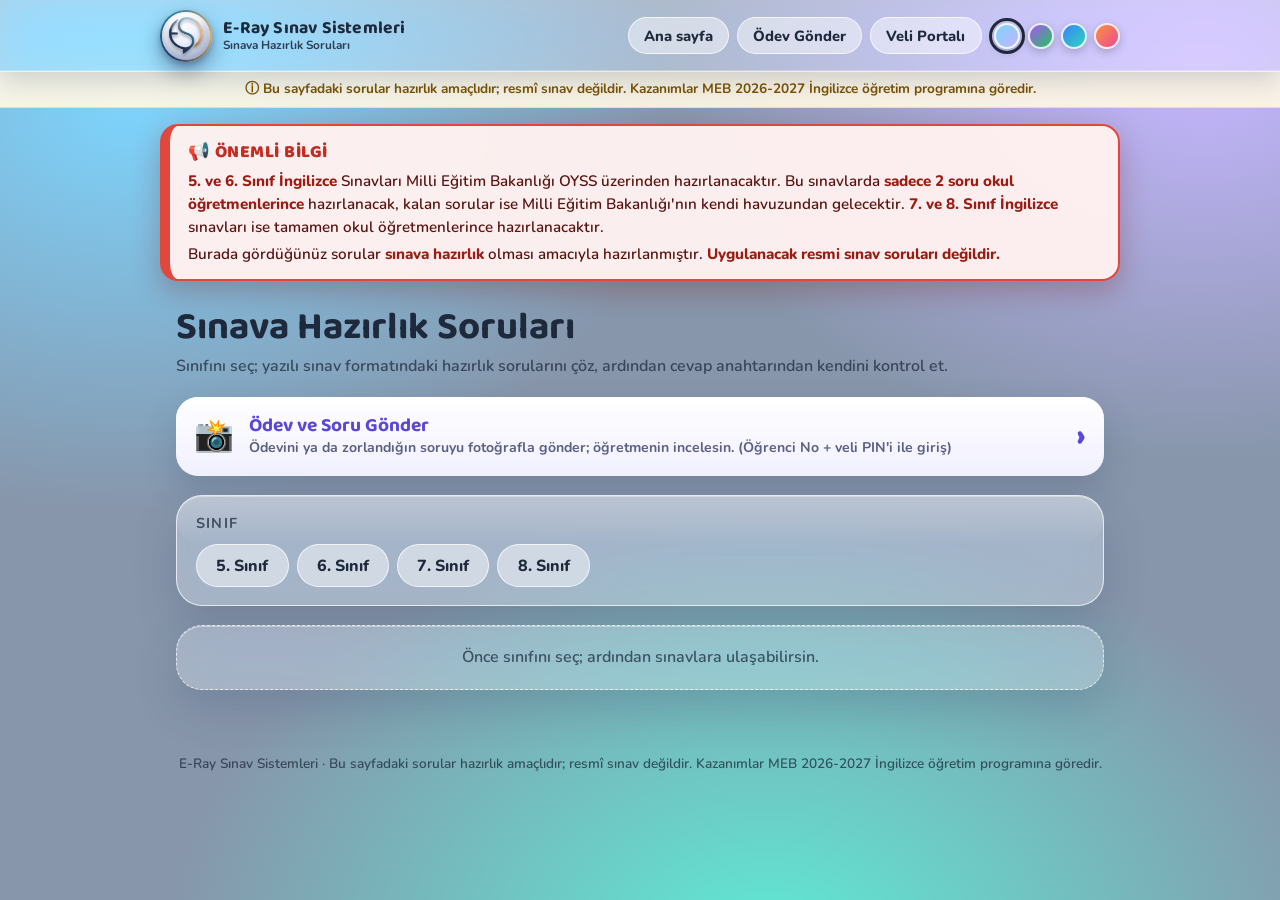
<file: index.html>
<!doctype html>
<html lang="tr">
<head>
<meta charset="utf-8">
<meta name="viewport" content="width=device-width, initial-scale=1">
<title>Sınava Hazırlık Soruları — İngilizce</title>
<meta name="description" content="5, 6, 7 ve 8. sınıf İngilizce yazılı sınavlarına hazırlık soruları ve ayrıntılı cevap anahtarları.">
<meta name="theme-color" content="#8796ab">
<script>try { var t = localStorage.getItem('hazirlik-ton'); if (t === 'aurora' || t === 'ocean' || t === 'sunset') document.documentElement.setAttribute('data-ton', t); } catch (e) {}</script>
<link rel="icon" type="image/png" href="img/favicon.png">
<link rel="apple-touch-icon" href="img/apple-touch-icon.png">
<link rel="stylesheet" href="fonts/fonts.css">
<link rel="stylesheet" href="kagit.css?v=1795425696">
<link rel="stylesheet" href="site.css?v=1795425696">
</head>
<body>
<header class="ust-cubuk">
  <div class="sol">
    <button id="geri-dugme" class="geri-dugme" hidden>← GERİ</button>
    <a class="marka" href="#/"><span class="logo"><img src="img/logo.png" alt="E-Ray logosu" width="256" height="256"></span><span class="marka-yazi"><b>E-Ray Sınav Sistemleri</b><small>Sınava Hazırlık Soruları</small></span></a>
  </div>
  <div class="sag">
    <nav><a href="#/">Ana sayfa</a> <a href="odev/">Ödev Gönder</a> <a href="https://veli-bilgilendirme-portal.vercel.app/" class="veli-link">Veli Portalı</a></nav>
    <div class="tonlar" role="group" aria-label="Renk teması">
      <button class="ton" data-ton="frost" aria-label="Frost teması" aria-pressed="true"></button>
      <button class="ton" data-ton="aurora" aria-label="Aurora teması" aria-pressed="false"></button>
      <button class="ton" data-ton="ocean" aria-label="Ocean teması" aria-pressed="false"></button>
      <button class="ton" data-ton="sunset" aria-label="Sunset teması" aria-pressed="false"></button>
    </div>
  </div>
</header>
<div class="ton-serit"><span>Renk teması</span>
    <div class="tonlar" role="group" aria-label="Renk teması">
      <button class="ton" data-ton="frost" aria-label="Frost teması" aria-pressed="true"></button>
      <button class="ton" data-ton="aurora" aria-label="Aurora teması" aria-pressed="false"></button>
      <button class="ton" data-ton="ocean" aria-label="Ocean teması" aria-pressed="false"></button>
      <button class="ton" data-ton="sunset" aria-label="Sunset teması" aria-pressed="false"></button>
    </div></div>
<div class="uyari-serit">ⓘ Bu sayfadaki sorular hazırlık amaçlıdır; resmî sınav değildir. Kazanımlar MEB 2026-2027 İngilizce öğretim programına göredir.</div>

<aside class="onemli" role="note">
  <div class="onemli-baslik">📢 ÖNEMLİ BİLGİ</div>
  <p><b>5. ve 6. Sınıf İngilizce</b> Sınavları Milli Eğitim Bakanlığı OYSS üzerinden hazırlanacaktır. Bu sınavlarda <b>sadece 2 soru okul öğretmenlerince</b> hazırlanacak, kalan sorular ise Milli Eğitim Bakanlığı'nın kendi havuzundan gelecektir. <b>7. ve 8. Sınıf İngilizce</b> sınavları ise tamamen okul öğretmenlerince hazırlanacaktır.</p>
  <p>Burada gördüğünüz sorular <b>sınava hazırlık</b> olması amacıyla hazırlanmıştır. <b>Uygulanacak resmi sınav soruları değildir.</b></p>
</aside>

<main id="uygulama"><p class="yukleniyor">Sayfa yükleniyor…</p>
  <noscript><p class="yukleme-hata">Bu sayfanın çalışması için tarayıcıda JavaScript açık olmalıdır.</p></noscript></main>

<footer class="alt-not">
  E-Ray Sınav Sistemleri · Bu sayfadaki sorular hazırlık amaçlıdır; resmî sınav değildir. Kazanımlar MEB 2026-2027 İngilizce öğretim programına göredir.
</footer>

<div id="baski" class="kagit-kok" hidden></div>

<script>
setTimeout(function () {
  var m = document.getElementById('uygulama');
  if (m && m.getAttribute('data-hazir') !== '1') {
    m.innerHTML = '<p class="yukleme-hata"><b>Sayfa yüklenemedi.</b><br>Tarayıcınızı (Safari / Chrome) ve telefonunuzun yazılımını güncelleyin, sayfayı yenileyin ya da başka bir tarayıcıda açın. ' +
      'Mobil veri yerine Wi-Fi ya da tersini de deneyebilirsiniz.</p>';
  }
}, 5000);
</script>
<script data-goatcounter="https://erayhocam.goatcounter.com/count"
        data-goatcounter-settings='{"no_onload":true}'
        async src="//gc.zgo.at/count.js"></script>
<script src="esc.js?v=1795425696"></script>
<script src="kagit.js?v=1795425696"></script>
<script src="veri.js?v=1795425696"></script>
<script src="uygulama.js?v=1795425696"></script>
</body>
</html>
</file>
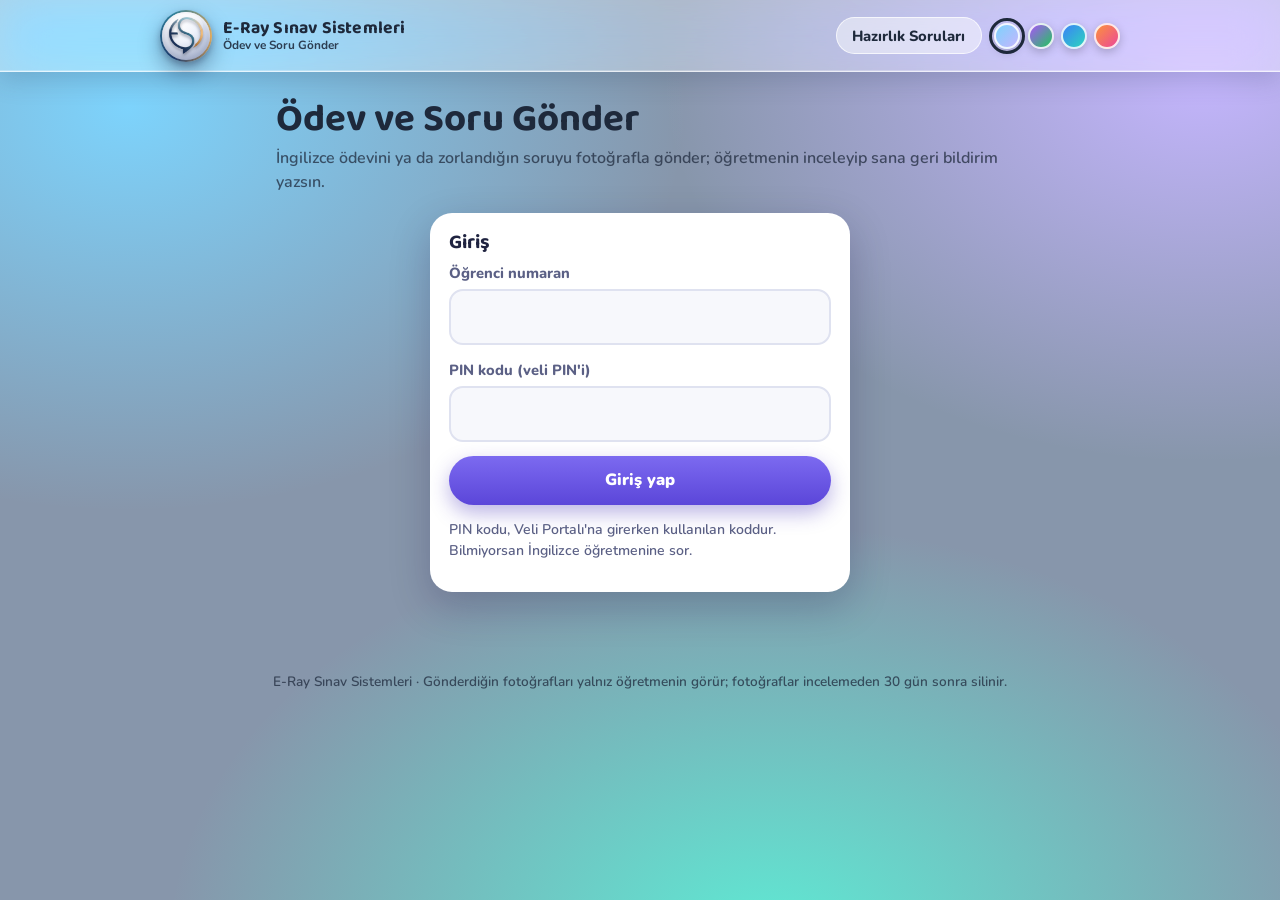
<file: odev/index.html>
<!doctype html>
<html lang="tr">
<head>
<meta charset="utf-8">
<meta name="viewport" content="width=device-width, initial-scale=1, viewport-fit=cover">
<title>Ödev ve Soru Gönder — E-Ray</title>
<meta name="description" content="İngilizce ödevini ya da zorlandığın soruyu fotoğrafla gönder; öğretmenin inceleyip geri bildirim versin.">
<meta name="theme-color" content="#8796ab">
<meta name="robots" content="noindex">
<script>try { var t = localStorage.getItem('hazirlik-ton'); if (t === 'aurora' || t === 'ocean' || t === 'sunset') document.documentElement.setAttribute('data-ton', t); } catch (e) {}</script>
<link rel="icon" type="image/png" href="../img/favicon.png">
<link rel="apple-touch-icon" href="../img/apple-touch-icon.png">
<link rel="stylesheet" href="../fonts/fonts.css">
<link rel="stylesheet" href="../site.css?v=1795425705">
<link rel="stylesheet" href="odev.css?v=1795440451">
</head>
<body>
<header class="ust-cubuk">
  <div class="sol">
    <button id="geri-dugme" class="geri-dugme" hidden>← GERİ</button>
    <a class="marka" href="#/"><span class="logo"><img src="../img/logo.png" alt="E-Ray logosu" width="256" height="256"></span><span class="marka-yazi"><b>E-Ray Sınav Sistemleri</b><small>Ödev ve Soru Gönder</small></span></a>
  </div>
  <div class="sag">
    <nav><a href="../">Hazırlık Soruları</a></nav>
    <div class="tonlar" role="group" aria-label="Renk teması">
      <button class="ton" data-ton="frost" aria-label="Frost teması" aria-pressed="true"></button>
      <button class="ton" data-ton="aurora" aria-label="Aurora teması" aria-pressed="false"></button>
      <button class="ton" data-ton="ocean" aria-label="Ocean teması" aria-pressed="false"></button>
      <button class="ton" data-ton="sunset" aria-label="Sunset teması" aria-pressed="false"></button>
    </div>
  </div>
</header>

<main id="uygulama"><p class="yukleniyor">Sayfa yükleniyor…</p>
  <noscript><p class="yukleme-hata">Bu sayfanın çalışması için tarayıcıda JavaScript açık olmalıdır.</p></noscript></main>

<footer class="alt-not">E-Ray Sınav Sistemleri · Gönderdiğin fotoğrafları yalnız öğretmenin görür; fotoğraflar incelemeden 30 gün sonra silinir.</footer>

<script>
setTimeout(function () {
  var m = document.getElementById('uygulama');
  if (m && m.getAttribute('data-hazir') !== '1') {
    m.innerHTML = '<p class="yukleme-hata"><b>Sayfa yüklenemedi.</b><br>Tarayıcınızı (Safari / Chrome) ve telefonunuzun yazılımını güncelleyin, sayfayı yenileyin ya da başka bir tarayıcıda açın.</p>';
  }
}, 6000);
</script>
<script src="../esc.js?v=1795425705"></script>
<script src="foto.js?v=1795425705"></script>
<script src="odev.js?v=1795440868"></script>
</body>
</html>
</file>
<file: fonts/fonts.css>
/* Yerel yazı tipleri (internetsiz çalışır) */
@font-face {
  font-family: 'Baloo 2';
  font-style: normal;
  font-weight: 600;
  font-display: swap;
  src: url(Baloo2-600-latin-ext.woff2) format('woff2');
  unicode-range: U+0100-02BA, U+02BD-02C5, U+02C7-02CC, U+02CE-02D7, U+02DD-02FF, U+0304, U+0308, U+0329, U+1D00-1DBF, U+1E00-1E9F, U+1EF2-1EFF, U+2020, U+20A0-20AB, U+20AD-20C4, U+2113, U+2C60-2C7F, U+A720-A7FF;
}
@font-face {
  font-family: 'Baloo 2';
  font-style: normal;
  font-weight: 600;
  font-display: swap;
  src: url(Baloo2-600-latin.woff2) format('woff2');
  unicode-range: U+0000-00FF, U+0131, U+0152-0153, U+02BB-02BC, U+02C6, U+02DA, U+02DC, U+0304, U+0308, U+0329, U+2000-206F, U+20AC, U+2122, U+2191, U+2193, U+2212, U+2215, U+FEFF, U+FFFD;
}
@font-face {
  font-family: 'Baloo 2';
  font-style: normal;
  font-weight: 700;
  font-display: swap;
  src: url(Baloo2-700-latin-ext.woff2) format('woff2');
  unicode-range: U+0100-02BA, U+02BD-02C5, U+02C7-02CC, U+02CE-02D7, U+02DD-02FF, U+0304, U+0308, U+0329, U+1D00-1DBF, U+1E00-1E9F, U+1EF2-1EFF, U+2020, U+20A0-20AB, U+20AD-20C4, U+2113, U+2C60-2C7F, U+A720-A7FF;
}
@font-face {
  font-family: 'Baloo 2';
  font-style: normal;
  font-weight: 700;
  font-display: swap;
  src: url(Baloo2-700-latin.woff2) format('woff2');
  unicode-range: U+0000-00FF, U+0131, U+0152-0153, U+02BB-02BC, U+02C6, U+02DA, U+02DC, U+0304, U+0308, U+0329, U+2000-206F, U+20AC, U+2122, U+2191, U+2193, U+2212, U+2215, U+FEFF, U+FFFD;
}
@font-face {
  font-family: 'Baloo 2';
  font-style: normal;
  font-weight: 800;
  font-display: swap;
  src: url(Baloo2-800-latin-ext.woff2) format('woff2');
  unicode-range: U+0100-02BA, U+02BD-02C5, U+02C7-02CC, U+02CE-02D7, U+02DD-02FF, U+0304, U+0308, U+0329, U+1D00-1DBF, U+1E00-1E9F, U+1EF2-1EFF, U+2020, U+20A0-20AB, U+20AD-20C4, U+2113, U+2C60-2C7F, U+A720-A7FF;
}
@font-face {
  font-family: 'Baloo 2';
  font-style: normal;
  font-weight: 800;
  font-display: swap;
  src: url(Baloo2-800-latin.woff2) format('woff2');
  unicode-range: U+0000-00FF, U+0131, U+0152-0153, U+02BB-02BC, U+02C6, U+02DA, U+02DC, U+0304, U+0308, U+0329, U+2000-206F, U+20AC, U+2122, U+2191, U+2193, U+2212, U+2215, U+FEFF, U+FFFD;
}
@font-face {
  font-family: 'Kalam';
  font-style: normal;
  font-weight: 700;
  font-display: swap;
  src: url(Kalam-700-latin-ext.woff2) format('woff2');
  unicode-range: U+0100-02BA, U+02BD-02C5, U+02C7-02CC, U+02CE-02D7, U+02DD-02FF, U+0304, U+0308, U+0329, U+1D00-1DBF, U+1E00-1E9F, U+1EF2-1EFF, U+2020, U+20A0-20AB, U+20AD-20C4, U+2113, U+2C60-2C7F, U+A720-A7FF;
}
@font-face {
  font-family: 'Kalam';
  font-style: normal;
  font-weight: 700;
  font-display: swap;
  src: url(Kalam-700-latin.woff2) format('woff2');
  unicode-range: U+0000-00FF, U+0131, U+0152-0153, U+02BB-02BC, U+02C6, U+02DA, U+02DC, U+0304, U+0308, U+0329, U+2000-206F, U+20AC, U+2122, U+2191, U+2193, U+2212, U+2215, U+FEFF, U+FFFD;
}
@font-face {
  font-family: 'Nunito';
  font-style: normal;
  font-weight: 600;
  font-display: swap;
  src: url(Nunito-600-latin-ext.woff2) format('woff2');
  unicode-range: U+0100-02BA, U+02BD-02C5, U+02C7-02CC, U+02CE-02D7, U+02DD-02FF, U+0304, U+0308, U+0329, U+1D00-1DBF, U+1E00-1E9F, U+1EF2-1EFF, U+2020, U+20A0-20AB, U+20AD-20C4, U+2113, U+2C60-2C7F, U+A720-A7FF;
}
@font-face {
  font-family: 'Nunito';
  font-style: normal;
  font-weight: 600;
  font-display: swap;
  src: url(Nunito-600-latin.woff2) format('woff2');
  unicode-range: U+0000-00FF, U+0131, U+0152-0153, U+02BB-02BC, U+02C6, U+02DA, U+02DC, U+0304, U+0308, U+0329, U+2000-206F, U+20AC, U+2122, U+2191, U+2193, U+2212, U+2215, U+FEFF, U+FFFD;
}
@font-face {
  font-family: 'Nunito';
  font-style: normal;
  font-weight: 700;
  font-display: swap;
  src: url(Nunito-700-latin-ext.woff2) format('woff2');
  unicode-range: U+0100-02BA, U+02BD-02C5, U+02C7-02CC, U+02CE-02D7, U+02DD-02FF, U+0304, U+0308, U+0329, U+1D00-1DBF, U+1E00-1E9F, U+1EF2-1EFF, U+2020, U+20A0-20AB, U+20AD-20C4, U+2113, U+2C60-2C7F, U+A720-A7FF;
}
@font-face {
  font-family: 'Nunito';
  font-style: normal;
  font-weight: 700;
  font-display: swap;
  src: url(Nunito-700-latin.woff2) format('woff2');
  unicode-range: U+0000-00FF, U+0131, U+0152-0153, U+02BB-02BC, U+02C6, U+02DA, U+02DC, U+0304, U+0308, U+0329, U+2000-206F, U+20AC, U+2122, U+2191, U+2193, U+2212, U+2215, U+FEFF, U+FFFD;
}
@font-face {
  font-family: 'Nunito';
  font-style: normal;
  font-weight: 800;
  font-display: swap;
  src: url(Nunito-800-latin-ext.woff2) format('woff2');
  unicode-range: U+0100-02BA, U+02BD-02C5, U+02C7-02CC, U+02CE-02D7, U+02DD-02FF, U+0304, U+0308, U+0329, U+1D00-1DBF, U+1E00-1E9F, U+1EF2-1EFF, U+2020, U+20A0-20AB, U+20AD-20C4, U+2113, U+2C60-2C7F, U+A720-A7FF;
}
@font-face {
  font-family: 'Nunito';
  font-style: normal;
  font-weight: 800;
  font-display: swap;
  src: url(Nunito-800-latin.woff2) format('woff2');
  unicode-range: U+0000-00FF, U+0131, U+0152-0153, U+02BB-02BC, U+02C6, U+02DA, U+02DC, U+0304, U+0308, U+0329, U+2000-206F, U+20AC, U+2122, U+2191, U+2193, U+2212, U+2215, U+FEFF, U+FFFD;
}
@font-face {
  font-family: 'Nunito';
  font-style: normal;
  font-weight: 900;
  font-display: swap;
  src: url(Nunito-900-latin-ext.woff2) format('woff2');
  unicode-range: U+0100-02BA, U+02BD-02C5, U+02C7-02CC, U+02CE-02D7, U+02DD-02FF, U+0304, U+0308, U+0329, U+1D00-1DBF, U+1E00-1E9F, U+1EF2-1EFF, U+2020, U+20A0-20AB, U+20AD-20C4, U+2113, U+2C60-2C7F, U+A720-A7FF;
}
@font-face {
  font-family: 'Nunito';
  font-style: normal;
  font-weight: 900;
  font-display: swap;
  src: url(Nunito-900-latin.woff2) format('woff2');
  unicode-range: U+0000-00FF, U+0131, U+0152-0153, U+02BB-02BC, U+02C6, U+02DA, U+02DC, U+0304, U+0308, U+0329, U+2000-206F, U+20AC, U+2122, U+2191, U+2193, U+2212, U+2215, U+FEFF, U+FFFD;
}
</file>
<file: kagit.css>
/* Sınav kâğıdı: ekranda önizleme ve PDF (Chrome) için ortak. Ölçüler em ile; --o ölçeği sayfaya sığdırmada küçültür. */
@page { size: A4; margin: 0; }
.kagit-kok { --o: 1; --y: 0px; --kenar: 12mm; }
.sayfa {
  width: 210mm; height: 297mm; background: #fff; color: #111; position: relative; overflow: hidden;
  padding: var(--kenar) var(--kenar) calc(var(--kenar) + 5mm); display: flex; flex-direction: column;
  font-family: 'Segoe UI', Arial, sans-serif; font-size: calc(11pt * var(--o)); line-height: 1.35; font-weight: 400;
}
.sayfa.yay { justify-content: space-between; }
.sayfa .alt-bilgi { position: absolute; left: var(--kenar); right: var(--kenar); bottom: 6mm; display: flex;
  justify-content: space-between; font-size: 8pt; color: #666; }
.sayfa * { box-sizing: border-box; }
.sayfa img { max-width: 100%; }

/* başlık */
.kb-ust { display: flex; align-items: center; gap: .8em; border: 1.5px solid #222; border-radius: .6em; padding: .45em .8em; }
.kb-ust .meb { height: 3.2em; flex: none; }
.kb-ust .kb-yazi { flex: 1; text-align: center; line-height: 1.3; }
.kb-ust .kb-yil { font-size: .92em; font-weight: 600; letter-spacing: .02em; }
.kb-ust .kb-okul { font-size: 1.12em; font-weight: 800; letter-spacing: .02em; }
.kb-ust .kb-sinav { font-size: .98em; font-weight: 700; }
.kb-ust .kb-puan { flex: none; width: 5.2em; height: 3.6em; border: 1.5px solid #222; border-radius: .5em; text-align: center;
  font-size: .85em; font-weight: 700; padding-top: .25em; }
.kb-ogrenci { display: grid; grid-template-columns: 2.6fr 1fr 1fr; gap: .5em; margin: .5em 0 .9em; }
.kb-ogrenci > div { border: 1.2px solid #444; border-radius: .45em; padding: .35em .6em; min-height: 2.2em; display: flex; align-items: center; gap: .4em; }
.kb-ogrenci b { white-space: nowrap; }
.kb-ogrenci .dolu { font-weight: 700; font-size: 1.05em; }

/* soru bloğu */
.soru { border: 1.4px solid #222; border-radius: .6em; padding: .55em .7em .45em; margin-bottom: .75em; break-inside: avoid; position: relative; }
.sayfa.yay .soru { margin-bottom: 0; }
.soru .ust { display: flex; align-items: flex-start; gap: .6em; margin-bottom: .45em; }
.soru .no { flex: none; width: 1.75em; height: 1.75em; border-radius: 50%; background: #222; color: #fff; font-weight: 800;
  display: flex; align-items: center; justify-content: center; font-size: 1.05em; }
.soru .yonerge { font-weight: 700; font-size: 1.04em; flex: 1; padding-top: .12em; }
.soru .sag { flex: none; display: flex; flex-direction: column; align-items: flex-end; gap: .15em; }
.soru .kazanim { font-size: .7em; color: #444; border: 1px solid #888; border-radius: .35em; padding: 0 .45em; white-space: nowrap; }
.soru .puan { font-size: .82em; font-weight: 800; border: 1.3px solid #222; border-radius: 999px; padding: 0 .6em; white-space: nowrap; }
.govde { display: flex; gap: .7em; align-items: flex-start; margin-bottom: .4em; }
.govde:empty { display: none; }
.ub { flex: 1; display: flex; flex-direction: column; gap: .45em; min-width: 0; }
.ub:empty { display: none; }
.uyaran { border: 1px solid #888; border-radius: .45em; padding: .45em .65em; line-height: 1.45; }
.mb { font-weight: 700; margin-bottom: .1em; }
.soru { --gs: 1; }   /* görsel ölçeği: Sınav Merkezi'nde soru başına elle küçültülür */
/* resim: küçük, metnin/tablonun hemen yanında (sağ üst köşe). Metin ya da tablo yoksa sağa yaslı yüzer (cevap satırları solda kalır). */
.soru { display: flow-root; }
.gorsel { flex: none; width: calc(26% * var(--o) * var(--gs)); }
.govde.ust-resim { flex-direction: row; }
.govde.ust-resim .gorsel { width: calc(26% * var(--o) * var(--gs)); align-self: flex-start; }
.govde:has(> .gorsel:only-child) { float: right; width: calc(38% * var(--o) * var(--gs)); margin: 0 0 .4em .7em; }
.govde:has(> .gorsel:only-child) .gorsel { width: 100%; }
.govde:has(> .gorsel:only-child) ~ .alt { margin-right: calc(38% * var(--o) * var(--gs) + .9em); }   /* cevap satırları resmin altına taşmasın */
.gorsel img { width: 100%; border-radius: .4em; display: block; }
.govde .gorsel img { max-height: calc(13em * var(--o) * var(--gs)); object-fit: cover; }   /* dikey (portre) resim kareye yakın kırpılır; yatay resim bozulmaz */
.govde:has(> .gorsel:only-child) .gorsel img { max-height: none; }
.diyalog { border-collapse: collapse; } .diyalog td { vertical-align: top; padding: .05em .4em .05em 0; }
.diyalog td.kisi { font-weight: 700; white-space: nowrap; }
.diyalog .dsat { display: inline-block; width: 26em; max-width: 100%; min-height: 2em; border-bottom: 1.2px dotted #444; vertical-align: bottom; }
.diyalog .ib { display: inline-block; min-width: 6.5em; border-bottom: 1.2px dotted #222; text-align: center; margin: 0 .15em; line-height: 1.25; }
.diyalog .ib .bn { float: left; font-size: .75em; color: #555; }
.diyalog .dip { color: #333; }
.diyalog .dsat:has(.cvp) { display: inline; width: auto; min-height: 0; border: 0; } /* cevaplı kâğıtta cevap satıra akar */
.kartlar { display: grid; grid-template-columns: repeat(4, 1fr); gap: .45em; width: 100%; }
.kart { border: 1.3px solid #333; border-radius: .4em; overflow: hidden; font-size: .9em; }
.kart .kb { background: #222; color: #fff; text-align: center; font-weight: 700; font-size: .9em; padding: .1em; }
.kart .foto { aspect-ratio: 1 / 1; border-bottom: 1px solid #999; overflow: hidden; width: calc(100% * var(--gs)); margin: 0 auto; }
.kart .foto img { width: 100%; height: 100%; object-fit: cover; display: block; }
.kart .alan { padding: .1em .4em; } .kart .alan b { display: inline-block; min-width: 3.6em; }
.metinler { display: grid; gap: .45em; }
.kisa { border: 1px solid #888; border-radius: .4em; overflow: hidden; font-size: .94em; }
.kf { aspect-ratio: 4 / 3; border-bottom: 1px solid #aaa; overflow: hidden; width: calc(100% * var(--gs)); margin: 0 auto; }
.kf img { width: 100%; height: 100%; object-fit: cover; display: block; }
.km { padding: .3em .45em; line-height: 1.38; }
.tablo { border-collapse: collapse; width: 100%; font-size: .95em; }
.tablo th, .tablo td { border: 1.1px solid #333; padding: .3em .45em; text-align: left; }
.tablo th { background: #e9e9e9; }
.tablo td.ornek { font-style: italic; color: #333; }
.tablo td.bos { height: calc(1.9em + var(--y)); min-width: 7em; } .tablo .bn { font-size: .78em; color: #555; }
.tablo td.isaret { text-align: center; font-weight: 700; }
.sira { display: flex; gap: .5em; margin: .1em auto .45em; width: calc(100% * var(--o) * var(--gs)); }
.so { flex: 1; text-align: center; font-size: .92em; min-width: 0; }
.sf { aspect-ratio: 1 / 1; border: 1.1px solid #333; border-radius: .4em; overflow: hidden; margin-bottom: .1em; }
.sf img { width: 100%; height: 100%; object-fit: cover; display: block; }
.alt { margin: .3em 0 0; padding: 0; list-style: none; }
.alt li { margin-bottom: .2em; }
.alt .s { font-weight: 700; }
.cizgi { border-bottom: 1px dotted #333; height: calc(1.65em + var(--y)); margin: 0 0 .1em 1.5em; position: relative; }
.alt-cizgi { margin: .9em .2em .2em; }
.ornek-satir { margin: .1em 0 .35em; padding: .25em .5em; background: #f0f0f0; border-radius: .3em; }
li.bl { margin-bottom: calc(.55em + var(--y)); line-height: 1.75; }
.ipucu { font-weight: 700; letter-spacing: .06em; font-size: 1.06em; }

/* özel tipler: kelime kutusu, D/Y, eşleştirme */
.kkutu, .kkutu *, .kutu, .ec, .alt.dy li, .en, .eh { -webkit-print-color-adjust: exact; print-color-adjust: exact; }
/* kelime kutusu: köşede etiketli, sert gölgeli "kart"; kelimeler basılabilir düğme gibi */
.kkutu { position: relative; margin: .55em .25em .3em; border: 1.6px solid #222; border-radius: .6em; padding: .8em .7em .55em;
  background: repeating-linear-gradient(135deg, #f3f3f3 0 .45em, #fafafa .45em .9em); box-shadow: .22em .22em 0 #222; }
.kkutu .kk-etiket { position: absolute; top: -.75em; left: 1em; background: #222; color: #fff; font-size: .72em; font-weight: 800;
  letter-spacing: .14em; padding: .2em .9em; border-radius: 999px; }
.kkutu .kk-kel { display: flex; flex-wrap: wrap; justify-content: center; gap: .5em .65em; }
.kkutu .kk-kel span { font-weight: 700; padding: .12em .85em .1em; border: 1.4px solid #222; border-radius: .4em; background: #fff;
  box-shadow: 0 .14em 0 #222; }
/* cevap kutusu (D/Y ve eşleştirme): hafif içe gömülü görünüm */
.kutu { display: inline-block; vertical-align: middle; width: 2.4em; height: 1.8em; border: 1.6px solid #222; border-radius: .35em;
  text-align: center; line-height: 1.6em; background: #fff; box-shadow: inset .1em .1em 0 #cfcfcf, .12em .12em 0 #222; }
.kutu .cvp { font-size: .95em; line-height: 1; }
/* sayı / harf rozetleri */
.en, .eh { flex: none; display: inline-flex; align-items: center; justify-content: center; width: 1.65em; height: 1.65em; font-size: .92em;
  font-weight: 800; line-height: 1; }
.en { border-radius: 50%; background: #222; color: #fff; }
.eh { border-radius: .35em; background: #fff; color: #222; border: 1.6px solid #222; }
/* doğru / yanlış: her cümle bir kart, sağda T / F kutusu */
.alt.dy { margin-top: .5em; }
.alt.dy li { display: flex; align-items: center; gap: .6em; margin: 0 .2em calc(.5em + var(--y)) 0; padding: .28em .45em;
  border: 1.3px solid #222; border-radius: .5em; background: #f7f7f7; box-shadow: .16em .16em 0 #222; }
.alt.dy li:nth-child(even) { background: #fff; }
.alt.dy .dyt { flex: 1; }
.alt.dy .kutu { flex: none; }
.alt.dy li::after { content: 'T / F'; order: 3; flex: none; font-size: .62em; font-weight: 800; letter-spacing: .08em; color: #777; margin-left: -.3em; }
.alt.dy li .kutu { order: 2; }
/* eşleştirme: sol sütun (sayılı kartlar) — harf kutusu — sağ sütun (harfli kartlar) */
.esl { border-collapse: separate; border-spacing: 0 calc(.42em + var(--y) / 2); width: 100%; margin: -.2em 0; }
.esl td { vertical-align: middle; padding: 0; }
.esl td.eq { width: 47%; }
.esl td.ek { width: 7em; text-align: center; position: relative; }
.esl td.ek::before { content: ''; position: absolute; left: 0; right: 0; top: 50%; border-top: 2px dotted #888; z-index: 0; }
.esl td.ek .kutu { position: relative; z-index: 1; }
.esl td.ea { width: 47%; }
.ec { display: flex; align-items: center; gap: .55em; padding: .3em .55em; border: 1.3px solid #222; border-radius: .5em;
  background: #f7f7f7; box-shadow: .16em .16em 0 #222; line-height: 1.3; min-height: 2.3em; }
.ec.er { background: #fff; }
.ec span:not(.kutu) { flex: 1; }

/* cevaplı kâğıt */
.cvp { color: #c4161c; font-weight: 700; font-family: 'Segoe UI', Arial, sans-serif; }
/* cevap uzunsa satır aşağı doğru uzar; soru yazısının üstüne binmez */
.cizgi:has(.cvp) { height: auto; min-height: calc(1.65em + var(--y)); display: flex; align-items: flex-end; padding: .15em 0 .1em .2em; }
.cizgi .cvp { font-size: .92em; line-height: 1.25; }
.cizgi:has(.bas) { display: flex; align-items: flex-end; }
.cizgi .bas { margin-left: .2em; line-height: 1.2; padding-bottom: .05em; }
.cvp .kbl { font-weight: 600; opacity: .85; }
li.bl .cvp { margin-left: .5em; }
.so .cvp { display: block; font-size: .9em; }

/* cevap anahtarı */
.ak-baslik { text-align: center; font-weight: 800; font-size: 1.15em; border-bottom: 2px solid #222; padding-bottom: .3em; margin-bottom: .6em; }
.ak-blok { border: 1.2px solid #444; border-radius: .5em; padding: .4em .6em; margin-bottom: .55em; break-inside: avoid; }
.ak-blok .ak-ust { display: flex; gap: .6em; align-items: baseline; margin-bottom: .2em; }
.ak-blok .ak-ust b { font-size: 1.02em; }
.ak-blok .ak-ust .kazanim { margin-left: auto; font-size: .75em; color: #444; }
.ak-satir { margin: .08em 0 .08em .4em; }
.ak-satir .kbl { color: #444; }
.ak-not { margin-top: .2em; color: #444; font-style: italic; font-size: .88em; }

/* ekran önizlemesi */
.onizleme .sayfa { box-shadow: 0 18px 50px rgba(0,0,0,.28); border-radius: 4px; margin: 0 auto 28px; }
.onizleme .soru { cursor: default; }
.onizleme .soru:hover { outline: 3px solid rgba(80,120,255,.55); outline-offset: 3px; }
.soru-arac { position: absolute; top: -1.15em; right: .6em; display: none; gap: .3em; z-index: 5; font-family: 'Nunito', sans-serif; }
.onizleme .soru:hover .soru-arac { display: flex; }
.soru-arac button { border: none; border-radius: 999px; padding: .2em .8em; font-weight: 800; font-size: .85em; cursor: pointer;
  background: #2f54eb; color: #fff; box-shadow: 0 4px 12px rgba(0,0,0,.25); }
.soru-arac button.ikincil { background: #fff; color: #222; }
.soru-arac button:disabled { opacity: .45; cursor: default; }
.soru-arac .gs { align-self: center; background: #fff; color: #222; border-radius: 999px; padding: .2em .6em; font-weight: 800; font-size: .8em;
  box-shadow: 0 4px 12px rgba(0,0,0,.25); }
/* özel tiple değiştir: üzerine gelince açılan liste */
.oz-menu { position: relative; display: inline-flex; }
.oz-liste { display: none; position: absolute; top: 100%; right: 0; padding-top: .3em; flex-direction: column; gap: .25em; z-index: 6; min-width: 13em; }
.oz-menu:hover .oz-liste, .oz-menu:focus-within .oz-liste { display: flex; }
.oz-liste button { text-align: left; background: #fff; color: #222; }
.oz-liste button:hover:not(:disabled) { background: #ffd54a; }

@media print {
  body { margin: 0; background: #fff !important; }
  .sayfa { break-after: page; box-shadow: none !important; margin: 0 !important; border-radius: 0 !important; }
  .soru-arac { display: none !important; }
}
</file>
<file: site.css>
/* Sınava Hazırlık Soruları — E-Ray Sınav Sistemleri "Apple glossy" (cam) görünümü; renkler Sınav Sistemi aurora tonuyla aynı */
:root, :root[data-ton="frost"] {
  --g1: #7dd3fc; --g2: #c4b5fd; --g3: #5eead4; --gbase: #8796ab;
  --zemin-yazi: #1e293b; --zemin-yazi2: rgba(30, 41, 59, .74); --dugme-yazi: #1e293b; --kenar-yazi: #1e293b;
  --pan: rgba(255, 255, 255, .28); --pan2: rgba(255, 255, 255, .48); --pan3: rgba(255, 255, 255, .62); --brd: rgba(255, 255, 255, .72);
  --golge-renk: rgba(40, 60, 90, .2); --ust: rgba(255, 255, 255, .34);
  --kart: #fff; --yazi: #1f2340; --yazi2: #5b6085; --cizgi: #dfe2f0;
  --ana: #5b46d9; --ana2: #7c6af0; --ana-acik: #ecebff; --yesil: #12805c; --yesil-acik: #e3f6ee; --kirmizi: #c4161c;
  --golge: 0 14px 40px rgba(20, 10, 60, .22);
}

:root[data-ton="aurora"] {
  --g1: #a855f7; --g2: #22c55e; --g3: #14b8a6; --gbase: #3b1f6b;
  --zemin-yazi: #fff; --zemin-yazi2: rgba(255, 255, 255, .82); --dugme-yazi: #3b1f6b;
  --pan: rgba(255, 255, 255, .15); --pan2: rgba(255, 255, 255, .26); --pan3: rgba(255, 255, 255, .38); --brd: rgba(255, 255, 255, .32);
  --golge-renk: rgba(20, 10, 60, .25); --ust: rgba(255, 255, 255, .16);
}
:root[data-ton="ocean"] {
  --g1: #3b82f6; --g2: #06b6d4; --g3: #2dd4bf; --gbase: #0c2d5a;
  --zemin-yazi: #fff; --zemin-yazi2: rgba(255, 255, 255, .82); --dugme-yazi: #0c2d5a;
  --pan: rgba(255, 255, 255, .15); --pan2: rgba(255, 255, 255, .26); --pan3: rgba(255, 255, 255, .38); --brd: rgba(255, 255, 255, .3);
  --golge-renk: rgba(5, 20, 50, .28); --ust: rgba(255, 255, 255, .16);
}
:root[data-ton="sunset"] {
  --g1: #fb923c; --g2: #ec4899; --g3: #f59e0b; --gbase: #5b1a3e;
  --zemin-yazi: #fff; --zemin-yazi2: rgba(255, 255, 255, .84); --dugme-yazi: #5b1a3e;
  --pan: rgba(255, 255, 255, .15); --pan2: rgba(255, 255, 255, .26); --pan3: rgba(255, 255, 255, .38); --brd: rgba(255, 255, 255, .3);
  --golge-renk: rgba(60, 10, 40, .26); --ust: rgba(255, 255, 255, .16);
}
* { box-sizing: border-box; }
html { scroll-behavior: smooth; -webkit-text-size-adjust: 100%; }
body { margin: 0; min-height: 100vh; background: var(--gbase); color: var(--zemin-yazi); font-family: 'Nunito', 'Segoe UI', sans-serif; font-weight: 600; line-height: 1.5; }
/* arka plan ayrı sabit katman (iPhone Safari background-attachment: fixed desteklemez) */
body::before { content: ''; position: fixed; inset: 0; z-index: -1; pointer-events: none;
  background:
    radial-gradient(900px 650px at 10% 12%, var(--g1) 0%, transparent 62%),
    radial-gradient(900px 650px at 94% 8%, var(--g2) 0%, transparent 60%),
    radial-gradient(1000px 700px at 60% 105%, var(--g3) 0%, transparent 60%),
    var(--gbase); }
a { color: inherit; }

/* ---------- üst çubuk ---------- */
.ust-cubuk { position: sticky; top: 0; z-index: 20; display: flex; align-items: center; justify-content: space-between; gap: 1rem;
  padding: .6rem max(1rem, calc((100% - 960px) / 2)); background: var(--ust); color: var(--zemin-yazi);
  -webkit-backdrop-filter: blur(22px) saturate(1.5); backdrop-filter: blur(22px) saturate(1.5);
  border-bottom: 1px solid var(--brd); box-shadow: 0 8px 26px var(--golge-renk), inset 0 -1px 0 rgba(255, 255, 255, .25); }
.ust-cubuk a { color: var(--zemin-yazi); text-decoration: none; font-weight: 800; }
.ust-cubuk .sol { display: flex; align-items: center; gap: .8rem; min-width: 0; }
.marka { display: flex; align-items: center; gap: .7rem; font-family: 'Baloo 2', 'Nunito', sans-serif; font-size: 1.25rem; }
.marka-yazi { display: flex; flex-direction: column; line-height: 1.1; }
.marka-yazi b { font-size: 1.1rem; letter-spacing: .2px; }
.marka-yazi small { font-family: 'Nunito', sans-serif; font-weight: 700; font-size: .74rem; opacity: .88; }
.ust-cubuk nav { display: flex; gap: .5rem; }
.ust-cubuk nav a { padding: .4rem .95rem; border-radius: 999px; background: var(--pan2); border: 1px solid var(--brd); font-size: .92rem; transition: .15s; }
.ust-cubuk nav a:hover { background: var(--pan3); transform: translateY(-1px); }

/* logo: parlak cam küre (Sınav Sistemi ile aynı) */
.logo { --b: 52px; width: var(--b); height: var(--b); flex: none; border-radius: 50%; position: relative; display: block;
  border: calc(var(--b) * .05) solid transparent; isolation: isolate;
  background: radial-gradient(circle at 32% 26%, #ffffff 0%, #eef2fb 38%, #c9d3ea 78%, #aab6d3 100%) padding-box,
              conic-gradient(from 210deg, #1d3a6b, #2f7f9a, #e0a95c, #1d3a6b) border-box;
  box-shadow: 0 10px 22px rgba(10, 10, 40, .35), 0 3px 6px rgba(10, 10, 40, .25),
              inset 0 -6px 12px rgba(40, 50, 90, .28), inset 0 3px 3px rgba(255, 255, 255, .9); }
.logo::after { content: ''; position: absolute; left: 14%; right: 14%; top: 5%; height: 42%; border-radius: 50% / 60% 60% 40% 40%;
  background: linear-gradient(180deg, rgba(255, 255, 255, .55), rgba(255, 255, 255, 0)); pointer-events: none; }
.logo img { position: absolute; inset: 11%; width: 78%; height: 78%; object-fit: contain;
  filter: drop-shadow(0 2px 1.5px rgba(10, 20, 50, .45)) drop-shadow(0 0 1px rgba(255, 255, 255, .6)); }

.geri-dugme { appearance: none; -webkit-appearance: none; border: 0; cursor: pointer; font: inherit; font-weight: 900; font-size: 1rem; letter-spacing: .02em;
  background: linear-gradient(180deg, #fff, #e9ecf8); color: var(--dugme-yazi); padding: .5rem 1.1rem; border-radius: 999px; white-space: nowrap;
  box-shadow: 0 6px 16px rgba(10, 10, 50, .3), inset 0 1px 0 #fff; transition: .15s; }
.geri-dugme:hover { transform: translateY(-1px); background: #fff7d6; }
.geri-dugme[hidden] { display: none; }

.uyari-serit { background: rgba(255, 248, 230, .92); color: #7a5200; border-bottom: 1px solid #f3dfa4; text-align: center; font-size: .85rem; font-weight: 700; padding: .45rem 1rem; }

/* önemli bilgi kutusu (her sayfada en üstte) */
.onemli { max-width: 960px; margin: 1rem auto 0; width: calc(100% - 2rem); background: rgba(255, 241, 240, .97); border: 2px solid #e0483e; border-left-width: 10px;
  border-radius: 18px; padding: .8rem 1.1rem; color: #5a1410; box-shadow: 0 10px 28px rgba(120, 20, 20, .28); }
.onemli-baslik { font-family: 'Baloo 2', 'Nunito', sans-serif; font-weight: 800; font-size: 1.1rem; color: #c42b21; letter-spacing: .03em; margin-bottom: .2rem; }
.onemli p { margin: .3rem 0 0; font-size: .95rem; line-height: 1.5; font-weight: 600; }
.onemli b { font-weight: 800; color: #9c1c13; }

main { max-width: 960px; margin: 0 auto; padding: 1.4rem 1rem 3rem; }
.alt-not { max-width: 960px; margin: 0 auto; padding: 1rem 1rem 2rem; color: var(--zemin-yazi2); font-size: .85rem; text-align: center; }

h1 { font-family: 'Baloo 2', 'Nunito', sans-serif; font-size: clamp(1.6rem, 4.4vw, 2.4rem); line-height: 1.12; margin: .2rem 0 .3rem; }
.alt-baslik { color: var(--zemin-yazi2); margin: 0 0 1.2rem; }

/* ---------- cam paneller ---------- */
.secim, .kazanim-kutu, .yakinda, .sinav-kart { position: relative; overflow: hidden; background: var(--pan); border: 1px solid var(--brd); border-radius: 26px;
  -webkit-backdrop-filter: blur(24px) saturate(1.4); backdrop-filter: blur(24px) saturate(1.4);
  box-shadow: 0 18px 44px var(--golge-renk), inset 0 1px 0 rgba(255, 255, 255, .38); }
.secim::before, .kazanim-kutu::before, .sinav-kart::before { content: ''; position: absolute; inset: 0 0 55% 0; pointer-events: none; border-radius: inherit;
  background: linear-gradient(180deg, rgba(255, 255, 255, .26), rgba(255, 255, 255, 0)); }
.secim, .kazanim-kutu { padding: 1.1rem 1.2rem; margin-bottom: 1.2rem; }
.secim h2 { position: relative; font-size: .9rem; margin: 0 0 .55rem; color: var(--zemin-yazi2); text-transform: uppercase; letter-spacing: .08em; }
.secim .grup + h2 { margin-top: 1rem; }
.grup { position: relative; display: flex; flex-wrap: wrap; gap: .5rem; }
.hap { appearance: none; -webkit-appearance: none; border: 1px solid var(--brd); background: var(--pan2); color: var(--zemin-yazi); font: inherit; font-weight: 800;
  padding: .55rem 1.2rem; border-radius: 999px; cursor: pointer; transition: .15s; }
.hap:hover { background: var(--pan3); transform: translateY(-1px); }
.hap[aria-pressed="true"] { background: linear-gradient(180deg, #fff, #eceefa); border-color: transparent; color: var(--dugme-yazi); box-shadow: 0 8px 20px var(--golge-renk), inset 0 1px 0 #fff; }
.hap small { font-weight: 700; opacity: .75; margin-left: .3rem; }

/* sınav kartları */
.kartlar-liste { display: grid; gap: 1rem; grid-template-columns: repeat(auto-fill, minmax(280px, 1fr)); }
.sinav-kart { display: flex; flex-direction: column; gap: .5rem; padding: 1.2rem 1.3rem; text-decoration: none; color: var(--zemin-yazi); transition: transform .2s, box-shadow .2s; }
.sinav-kart > * { position: relative; }
.sinav-kart:hover { transform: translateY(-4px); box-shadow: 0 26px 54px rgba(20, 10, 60, .32), inset 0 1px 0 rgba(255, 255, 255, .45); }
.sinav-kart .k-baslik { font-family: 'Baloo 2', sans-serif; font-weight: 800; font-size: 1.25rem; line-height: 1.2; }
.sinav-kart .k-alt { color: var(--zemin-yazi2); font-size: .93rem; }
.sinav-kart .k-alt b { color: var(--zemin-yazi); }
.etiketler { display: flex; flex-wrap: wrap; gap: .3rem; margin-top: .2rem; }
.etiket { font-size: .75rem; font-weight: 800; background: var(--pan2); border: 1px solid var(--brd); color: var(--zemin-yazi); border-radius: 999px; padding: .1rem .6rem; }
.k-git { margin-top: auto; align-self: flex-start; font-weight: 900; color: var(--dugme-yazi); background: linear-gradient(180deg, #fff, #eceefa);
  padding: .4rem 1rem; border-radius: 999px; box-shadow: 0 6px 14px rgba(10, 10, 50, .25), inset 0 1px 0 #fff; }
.yakinda { border-style: dashed; padding: 1.2rem; color: var(--zemin-yazi2); text-align: center; }

/* sınav sayfası */
.arac-cubugu { display: flex; flex-wrap: wrap; gap: .5rem; margin: .8rem 0 1.2rem; }
.dugme { appearance: none; -webkit-appearance: none; border: 0; font: inherit; font-weight: 800; padding: .6rem 1.2rem; border-radius: 999px; cursor: pointer;
  background: linear-gradient(180deg, #fff, #eceefa); color: var(--dugme-yazi); box-shadow: 0 8px 20px var(--golge-renk), inset 0 1px 0 #fff; transition: .15s; }
.dugme:hover { transform: translateY(-1px); filter: brightness(1.03); }
.dugme.ikincil { background: var(--pan2); color: var(--zemin-yazi); border: 1px solid var(--brd); box-shadow: none; }
.dugme.ikincil:hover { background: var(--pan3); }

.kazanim-kutu summary { position: relative; cursor: pointer; font-weight: 800; }
.kazanim-kutu table { position: relative; width: 100%; border-collapse: collapse; margin-top: .6rem; font-size: .88rem; }
.kazanim-kutu td, .kazanim-kutu th { border-top: 1px solid var(--brd); padding: .45rem .4rem; text-align: left; vertical-align: top; }
.kazanim-kutu td.n { white-space: nowrap; font-weight: 800; }

/* soru kâğıdı: açık zeminli (okunaklı) kart */
.soru-kart { background: var(--kart); color: var(--yazi); border-radius: 24px; padding: 1.1rem 1.2rem 1.2rem; box-shadow: var(--golge), inset 0 1px 0 #fff; margin-bottom: 1.2rem; }
.akis { --o: 1; --y: 0px; font-family: 'Segoe UI', Arial, sans-serif; font-weight: 400; font-size: 16px; line-height: 1.45; color: #111; overflow-x: auto; }
.akis .soru { border: 0; padding: 0; margin: 0; }
.akis .soru .no { background: var(--ana); }
.akis .tablo td.bos { height: 2.4em; }
.akis .cizgi { height: 2.2em; }
.akis .tablo { font-size: .95em; }
.akis .metinler { grid-template-columns: 1fr !important; }
@media (min-width: 700px) { .akis .metinler { grid-template-columns: repeat(2, 1fr) !important; } }
.akis img { max-width: 100%; height: auto; }
.akis .cvp { color: #c4161c; }
@media (max-width: 600px) {
  .akis .tablo td.bos { min-width: 0; }
  .akis .tablo th, .akis .tablo td { padding: .3em .25em; }
  .akis .tablo .bn { display: none; }
}

.cevap-dugme { appearance: none; -webkit-appearance: none; border: 0; font: inherit; font-weight: 800; cursor: pointer; margin-top: .8rem; color: var(--yesil);
  background: var(--yesil-acik); padding: .5rem 1.1rem; border-radius: 999px; transition: .15s; }
.cevap-dugme:hover { filter: brightness(.97); transform: translateY(-1px); }
.soru-kart.acik .cevap-dugme { background: linear-gradient(180deg, #19a073, #12805c); color: #fff; box-shadow: 0 6px 14px rgba(18, 128, 92, .35); }

.anahtar { margin-top: .9rem; border-top: 2px dashed var(--cizgi); padding-top: .3rem; font-family: 'Nunito', sans-serif; font-weight: 600; }
.anahtar .a-satir { display: grid; grid-template-columns: 2rem 1fr; gap: .1rem .4rem; padding: .5rem 0; border-bottom: 1px solid var(--cizgi); }
.anahtar .a-satir:last-of-type { border-bottom: 0; }
.anahtar .a-et { font-weight: 800; color: var(--yazi2); }
.anahtar .a-cevap { color: var(--yesil); font-weight: 800; font-size: 1.05rem; }
.anahtar .a-etiket { color: var(--yazi2); font-size: .85rem; font-weight: 800; }
.anahtar .a-kabul { color: var(--yazi2); font-size: .88rem; }
.anahtar .a-acik { background: #f6f7fb; border-radius: 12px; padding: .45rem .75rem; font-size: .9rem; margin-top: .3rem; }
.anahtar .a-acik b { color: var(--ana); }
.anahtar .a-puan { margin-top: .6rem; background: #fff8e6; border: 1px solid #f3dfa4; border-radius: 14px; padding: .55rem .8rem; font-size: .9rem; }
.anahtar .a-puan b { color: #8a5a00; }

.baski-bilgi { text-align: center; color: var(--zemin-yazi2); font-size: .85rem; margin: .8rem 0 0; }
.yukleniyor { text-align: center; color: var(--zemin-yazi2); padding: 2rem 0; }
.yukleme-hata { background: #fff1f0; border: 2px solid #e0483e; border-radius: 14px; padding: 1rem 1.2rem; color: #5a1410; line-height: 1.6; margin: 1rem 0; }

.ton-serit { display: none; }
@media (max-width: 600px) {
  .ust-cubuk .sag { display: none; }
  .ton-serit { display: flex; align-items: center; justify-content: flex-end; gap: .6rem; padding: .45rem 1rem .1rem; font-size: .8rem; font-weight: 800; color: var(--zemin-yazi2); }
  .ust-cubuk nav { display: none; } .marka-yazi small { display: none; }
  .logo { --b: 46px; }
  .ust-cubuk { padding: .5rem 1rem; }
}

/* yazdırma: yalnız #baski */
@media print {
  body.yazdiriyor > *:not(#baski) { display: none !important; }
  body.yazdiriyor { background: #fff !important; color: #000; }
  body.yazdiriyor::before { display: none; }
  #baski[hidden] { display: none; }
  #baski { display: block; }
  .onemli, .uyari-serit { display: none; }
}
@media screen { #baski { position: absolute; left: -99999px; top: 0; } }

/* renk tonu seçici */
.tonlar { display: flex; gap: .45rem; align-items: center; }
.ton { appearance: none; -webkit-appearance: none; width: 26px; height: 26px; padding: 0; border-radius: 50%; cursor: pointer; border: 2px solid rgba(255, 255, 255, .85);
  box-shadow: 0 3px 10px rgba(0, 0, 0, .22); transition: transform .15s; }
.ton:hover { transform: scale(1.12); }
.ton[aria-pressed="true"] { outline: 3px solid var(--zemin-yazi); outline-offset: 2px; }
.ton[data-ton="frost"] { background: linear-gradient(135deg, #7dd3fc, #c4b5fd); }
.ton[data-ton="aurora"] { background: linear-gradient(135deg, #a855f7, #22c55e); }
.ton[data-ton="ocean"] { background: linear-gradient(135deg, #3b82f6, #2dd4bf); }
.ton[data-ton="sunset"] { background: linear-gradient(135deg, #fb923c, #ec4899); }
.ust-cubuk .sag { display: flex; align-items: center; gap: .8rem; }
@media print { .tonlar { display: none; } }

@media (max-width: 600px) { .ust-cubuk .sag { display: none; } }

/* 📸 Ödev ve Soru Gönder kartı (ana sayfa) */
.odev-kart { display: flex; align-items: center; gap: .9rem; margin: 0 0 1.2rem; padding: .95rem 1.15rem; border-radius: 22px; text-decoration: none; color: var(--yazi);
  background: linear-gradient(180deg, #fff, #f1f0ff); box-shadow: 0 14px 34px var(--golge-renk), inset 0 1px 0 #fff; transition: transform .15s; }
.odev-kart:hover { transform: translateY(-2px); }
.odev-kart .odev-ikon { font-size: 2rem; line-height: 1; flex: none; }
.odev-kart b { display: block; font-family: 'Baloo 2', 'Nunito', sans-serif; font-size: 1.2rem; color: var(--ana); line-height: 1.2; }
.odev-kart small { display: block; color: var(--yazi2); font-size: .88rem; font-weight: 700; }
.odev-kart .odev-ok { margin-left: auto; font-size: 2rem; font-weight: 900; color: var(--ana); flex: none; }
</file>
<file: odev/odev.css>
/* Ödev ve Soru Gönder — Hazırlık sitesinin cam görünümü (site.css) üzerine */
main { max-width: 760px; }
.cam { position: relative; background: var(--pan); border: 1px solid var(--brd); border-radius: 24px;
  -webkit-backdrop-filter: blur(24px) saturate(1.4); backdrop-filter: blur(24px) saturate(1.4);
  box-shadow: 0 18px 44px var(--golge-renk), inset 0 1px 0 rgba(255, 255, 255, .38); padding: 1.1rem 1.2rem; margin-bottom: 1rem; }
.beyaz { background: var(--kart); color: var(--yazi); border-radius: 22px; padding: 1.1rem 1.2rem; margin-bottom: 1rem; box-shadow: var(--golge); }
.beyaz h2, .beyaz h3 { color: var(--yazi); }
h2 { font-family: 'Baloo 2', 'Nunito', sans-serif; font-size: 1.25rem; margin: 0 0 .5rem; line-height: 1.2; }
h3 { font-size: 1rem; margin: 1rem 0 .4rem; }
.soluk { color: var(--zemin-yazi2); }
.beyaz .soluk { color: var(--yazi2); }
.kucuk { font-size: .88rem; }

/* düğmeler */
.dugme { appearance: none; -webkit-appearance: none; border: 0; cursor: pointer; font: inherit; font-weight: 900; font-size: 1.02rem; display: inline-flex; align-items: center; justify-content: center; gap: .45rem;
  padding: .75rem 1.3rem; border-radius: 999px; text-decoration: none; transition: transform .15s, filter .15s; min-height: 48px; }
.dugme:active { transform: scale(.98); }
.dugme[disabled] { opacity: .55; cursor: default; }
.dugme.ana { background: linear-gradient(180deg, var(--ana2), var(--ana)); color: #fff; box-shadow: 0 8px 20px rgba(60, 40, 180, .35); }
.dugme.yesil { background: linear-gradient(180deg, #19a073, #12805c); color: #fff; box-shadow: 0 8px 18px rgba(18, 128, 92, .32); }
.dugme.acik { background: linear-gradient(180deg, #fff, #eceefa); color: var(--dugme-yazi); box-shadow: 0 6px 16px rgba(10, 10, 50, .22), inset 0 1px 0 #fff; }
.beyaz .dugme.acik { background: var(--ana-acik); color: var(--ana); box-shadow: none; }
.dugme.tam { width: 100%; }
.dugme.kirmizi { background: #fff1f0; color: var(--kirmizi); box-shadow: none; }
.bag { appearance: none; -webkit-appearance: none; background: none; border: 0; font: inherit; font-weight: 800; color: inherit; text-decoration: underline; cursor: pointer; padding: .3rem; }
.satir { display: flex; flex-wrap: wrap; gap: .6rem; align-items: center; }
.satir.ayri { justify-content: space-between; }

/* giriş */
.giris { max-width: 420px; margin: 1rem auto; }
.alan { display: block; margin: 0 0 .9rem; }
.alan span { display: block; font-weight: 800; font-size: .92rem; margin-bottom: .3rem; color: var(--yazi2); }
.alan input, .alan textarea { width: 100%; font: inherit; font-size: 1.15rem; font-weight: 800; padding: .75rem .95rem; border-radius: 14px; border: 2px solid var(--cizgi); background: #f7f8fc; color: var(--yazi); }
.alan textarea { font-size: 1rem; font-weight: 600; min-height: 4.5rem; resize: vertical; }
.alan input:focus, .alan textarea:focus { outline: none; border-color: var(--ana2); background: #fff; }
.hata { background: #fff1f0; border: 2px solid #e0483e; color: #5a1410; border-radius: 14px; padding: .7rem .9rem; margin: .6rem 0; font-weight: 700; }
.bilgi { background: #eef6ff; border: 1px solid #bcd7f5; color: #17406b; border-radius: 14px; padding: .7rem .9rem; margin: .6rem 0; font-size: .93rem; }
.uyari { background: #fff8e6; border: 1px solid #f3dfa4; color: #6b4a00; border-radius: 14px; padding: .7rem .9rem; margin: .6rem 0; font-size: .93rem; }

/* ana ekran seçenekleri */
.secenekler { display: grid; gap: .8rem; grid-template-columns: 1fr; margin-bottom: 1.2rem; }
@media (min-width: 640px) { .secenekler { grid-template-columns: repeat(3, 1fr); } }
.secenek { display: flex; flex-direction: column; gap: .3rem; text-align: left; cursor: pointer; font: inherit; color: var(--zemin-yazi); appearance: none; -webkit-appearance: none;
  background: var(--pan2); border: 1px solid var(--brd); border-radius: 22px; padding: 1rem 1.1rem; box-shadow: 0 12px 30px var(--golge-renk); transition: transform .15s; }
.secenek:active { transform: scale(.98); }
.secenek .ikon { font-size: 1.9rem; line-height: 1; }
@media (max-width: 639px) {   /* telefonda yan yana: simge solda, yazı sağda */
  .secenek { display: grid; grid-template-columns: 2.6rem 1fr; column-gap: .7rem; row-gap: .1rem; align-items: center; padding: .85rem 1rem; }
  .secenek .ikon { grid-row: span 2; text-align: center; }
}
.secenek b { font-family: 'Baloo 2', sans-serif; font-size: 1.15rem; }
.secenek small { color: var(--zemin-yazi2); font-size: .86rem; font-weight: 700; }
.rozet { display: inline-block; min-width: 1.5rem; text-align: center; background: #e0483e; color: #fff; border-radius: 999px; padding: 0 .45rem; font-size: .8rem; font-weight: 900; margin-left: .3rem; }

/* listeler */
.liste { display: flex; flex-direction: column; gap: .55rem; }
.oge { display: flex; align-items: center; gap: .8rem; background: var(--kart); color: var(--yazi); border-radius: 18px; padding: .8rem .95rem; text-decoration: none;
  box-shadow: 0 6px 18px var(--golge-renk); cursor: pointer; border: 0; font: inherit; text-align: left; width: 100%; }
.oge .oge-ikon { font-size: 1.5rem; flex: none; width: 2.2rem; text-align: center; }
.oge .oge-metin { flex: 1; min-width: 0; }
.oge .oge-metin b { display: block; font-weight: 800; overflow: hidden; text-overflow: ellipsis; }
.oge .oge-metin small { color: var(--yazi2); font-weight: 700; font-size: .84rem; }
.durum { flex: none; font-size: .78rem; font-weight: 900; border-radius: 999px; padding: .2rem .65rem; white-space: nowrap; }
.durum.inceleniyor { background: #eef2ff; color: #3b3fb5; }
.durum.onayli { background: var(--yesil-acik); color: var(--yesil); }
.durum.geri { background: #fff1f0; color: var(--kirmizi); }
.durum.yeni { background: #fff8e6; color: #8a5a00; }
.durum.gonderildi { background: var(--yesil-acik); color: var(--yesil); }
.bos-liste { text-align: center; padding: 1rem; color: var(--zemin-yazi2); border: 1px dashed var(--brd); border-radius: 18px; }

/* fotoğraf adımı */
.foto-izgara { display: grid; grid-template-columns: repeat(auto-fill, minmax(96px, 1fr)); gap: .55rem; margin: .7rem 0; }
.kucuk-foto { position: relative; aspect-ratio: 3 / 4; border-radius: 12px; overflow: hidden; background: #e8ebf5; }
.kucuk-foto img { width: 100%; height: 100%; object-fit: cover; display: block; }
.kucuk-foto .sil { position: absolute; top: 4px; right: 4px; width: 30px; height: 30px; border-radius: 50%; border: 0; background: rgba(0, 0, 0, .6); color: #fff; font-size: 1rem; cursor: pointer; }
.kucuk-foto .no { position: absolute; left: 6px; bottom: 6px; background: rgba(0, 0, 0, .6); color: #fff; border-radius: 999px; font-size: .75rem; padding: 0 .45rem; font-weight: 900; }
.foto-ekle { display: grid; grid-template-columns: 1fr 1fr; gap: .6rem; }
.foto-ekle .dugme { font-size: .95rem; padding: .7rem .5rem; white-space: nowrap; }
.gizli-girdi { position: absolute; width: 1px; height: 1px; opacity: 0; pointer-events: none; }

/* kırpma ekranı */
.kirp-kok { position: fixed; inset: 0; z-index: 100; background: #111622; color: #fff; display: flex; flex-direction: column; }
.kirp-ust { padding: .7rem 1rem; padding-top: max(.7rem, env(safe-area-inset-top)); font-weight: 800; text-align: center; font-size: .95rem; }
.kirp-alan { flex: 1; position: relative; overflow: hidden; touch-action: none; }
.kirp-alan canvas { position: absolute; left: 0; top: 0; }
.kirp-alt { display: flex; flex-wrap: wrap; gap: .5rem; justify-content: center; padding: .7rem 1rem; padding-bottom: max(.8rem, env(safe-area-inset-bottom)); }
.kirp-alt .dugme { min-height: 44px; padding: .55rem 1rem; font-size: .95rem; }
.kirp-not { text-align: center; font-size: .84rem; opacity: .8; padding: 0 1rem .3rem; }
.kalite-sonuc { position: fixed; inset: 0; z-index: 110; background: rgba(10, 14, 25, .82); display: flex; align-items: center; justify-content: center; padding: 1rem; }
.kalite-sonuc .beyaz { max-width: 420px; width: 100%; }
.kalite-sonuc img { width: 100%; max-height: 40vh; object-fit: contain; border-radius: 12px; background: #eee; }

/* rehber */
.rehber-kok { position: fixed; inset: 0; z-index: 120; background: rgba(10, 14, 25, .7); display: flex; align-items: flex-end; justify-content: center; }
@media (min-width: 640px) { .rehber-kok { align-items: center; } }
.rehber { background: #fff; color: var(--yazi); width: 100%; max-width: 520px; max-height: 92vh; overflow: auto; border-radius: 24px 24px 0 0; padding: 1.2rem 1.2rem max(1.2rem, env(safe-area-inset-bottom)); }
@media (min-width: 640px) { .rehber { border-radius: 24px; } }
.ipuclari { display: grid; grid-template-columns: 1fr 1fr; gap: .6rem; margin: .8rem 0 1rem; }
.ipucu { background: #f6f7fb; border-radius: 16px; padding: .7rem; text-align: center; font-size: .88rem; font-weight: 700; }
.ipucu svg { width: 100%; height: 70px; display: block; margin-bottom: .35rem; }
.ipucu.yanlis { background: #fff4f3; }
.ipucu b { display: block; font-size: .95rem; }
.ipucu.dogru b { color: var(--yesil); } .ipucu.yanlis b { color: var(--kirmizi); }

/* sonuç */
.sonuc-fotolar { display: flex; gap: .5rem; overflow-x: auto; padding-bottom: .3rem; }
.sonuc-fotolar img { height: 150px; border-radius: 12px; flex: none; background: #eee; cursor: zoom-in; }
.ogretmen-notu { background: #f0f7ff; border-left: 6px solid #4a90d9; border-radius: 12px; padding: .7rem .9rem; margin: .7rem 0; }
.ogretmen-notu b { color: #1d5d9b; }
.puan-kutu { display: flex; align-items: baseline; gap: .4rem; font-family: 'Baloo 2', sans-serif; font-weight: 800; font-size: 2rem; color: var(--ana); margin: .2rem 0; }
.puan-kutu small { font-size: 1rem; color: var(--yazi2); }
.madde { border-top: 1px solid var(--cizgi); padding: .6rem 0; display: grid; grid-template-columns: minmax(3rem, auto) minmax(0, 1fr); gap: .1rem .5rem; }
.madde .m-et { font-weight: 900; color: var(--yazi2); max-width: 7rem; overflow-wrap: anywhere; line-height: 1.3; }
.madde .m-isaret { font-size: 1.1rem; }
.madde .m-ogr { font-weight: 700; }
.madde .m-dogru { color: var(--yesil); font-weight: 800; }
.madde .m-acik { color: var(--yazi2); font-size: .9rem; }
.kutu-ipucu { background: #fff8e6; border: 1px solid #f3dfa4; border-radius: 16px; padding: .8rem .95rem; margin: .6rem 0; }
.kutu-kural { background: #f3f0ff; border: 1px solid #d9d2fb; border-radius: 16px; padding: .8rem .95rem; margin: .6rem 0; }
.kutu-cevap { background: var(--yesil-acik); border: 1px solid #b9e6d3; border-radius: 16px; padding: .8rem .95rem; margin: .6rem 0; }
.kutu-ipucu b, .kutu-kural b, .kutu-cevap b { display: block; margin-bottom: .2rem; }
/* MEB sınıf içi ölçme kılavuzu üçlüsü: güçlü yön · gelişim · sonraki adım (+ düzeltip yeniden gönder) */
.kutu-guclu, .kutu-gelisim, .kutu-adim { border-radius: 16px; padding: .75rem .95rem; margin: .55rem 0; color: #1f2937; }
.kutu-guclu { background: #e9f8ef; border: 1px solid #b9e6cb; }
.kutu-gelisim { background: #fff4e5; border: 1px solid #f6d4a3; }
.kutu-adim { background: #eef4ff; border: 1px solid #c6d8fb; }
.kutu-guclu b, .kutu-gelisim b, .kutu-adim > b { display: block; margin-bottom: .2rem; }
.kutu-adim .dugme { margin-top: .6rem; }
.metin { white-space: pre-wrap; }
.buyuk-foto { position: fixed; inset: 0; z-index: 130; background: #000; display: flex; align-items: center; justify-content: center; }
.buyuk-foto img { max-width: 100%; max-height: 100%; }
.yukleme-cubuk { height: 10px; background: #e7e9f4; border-radius: 999px; overflow: hidden; margin: .6rem 0; }
.yukleme-cubuk i { display: block; height: 100%; background: linear-gradient(90deg, var(--ana2), var(--ana)); width: 0; transition: width .2s; }
.kullanici { display: flex; align-items: center; justify-content: space-between; gap: .6rem; margin-bottom: .8rem; }
.kullanici b { font-family: 'Baloo 2', sans-serif; font-size: 1.35rem; line-height: 1.15; }
</file>
